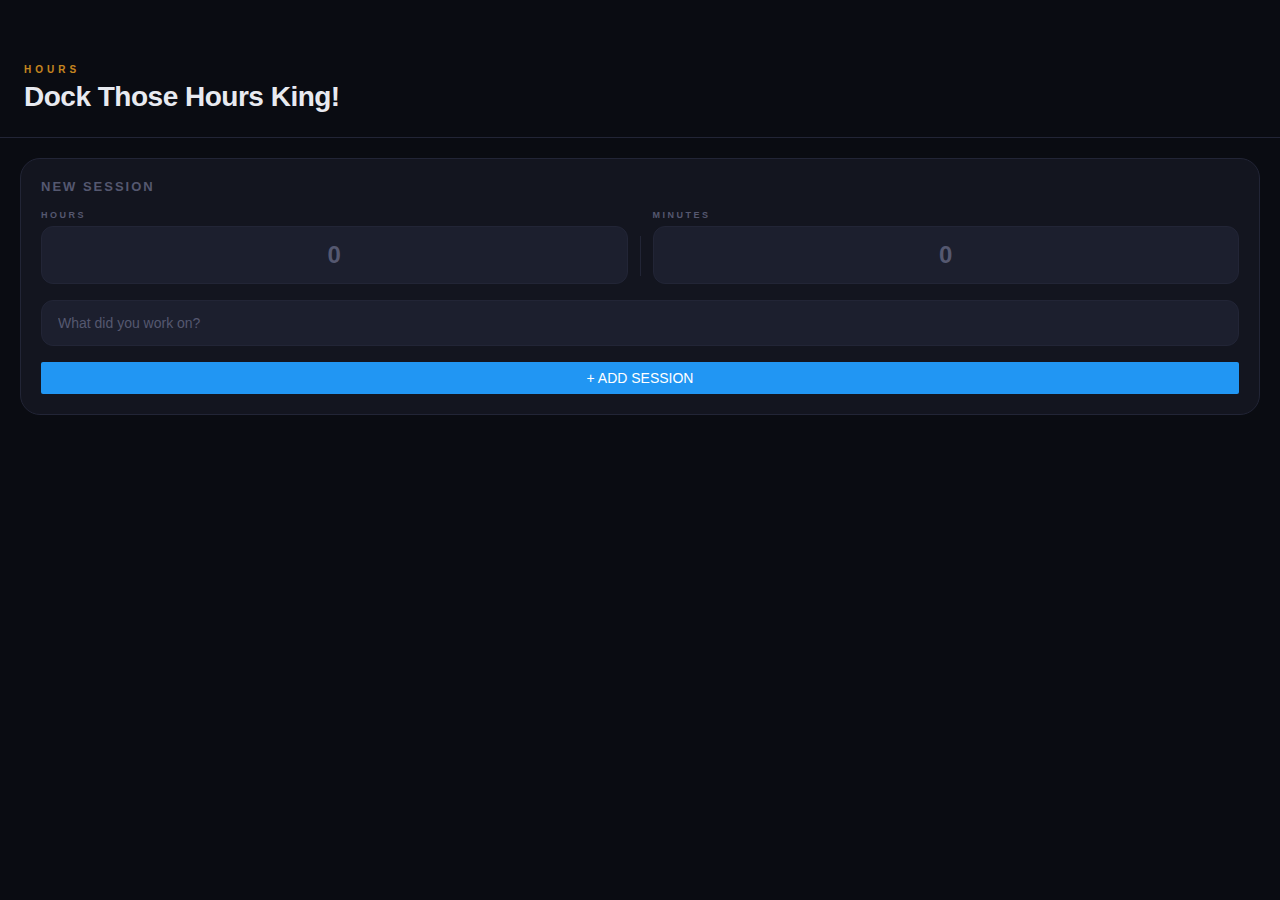
<file: hour_docker/index.html>
<!DOCTYPE html>
<html lang="en">
  <head>
    <meta charset="utf-8" />
    <meta httpEquiv="X-UA-Compatible" content="IE=edge" />
    <meta name="viewport" content="width=device-width, initial-scale=1, shrink-to-fit=no" />
    <title>hour-docker</title>
    <!-- The `react-native-web` recommended style reset: https://necolas.github.io/react-native-web/docs/setup/#root-element -->
    <style id="expo-reset">
      /* These styles make the body full-height */
      html,
      body {
        height: 100%;
      }
      /* These styles disable body scrolling if you are using <ScrollView> */
      body {
        overflow: hidden;
      }
      /* These styles make the root element full-height */
      #root {
        display: flex;
        height: 100%;
        flex: 1;
      }
    </style>
  <link rel="icon" href="./favicon.ico" /></head>

  <body>
    <!-- Use static rendering with Expo Router to support running without JavaScript. -->
    <noscript>
      You need to enable JavaScript to run this app.
    </noscript>
    <!-- The root element for your Expo app. -->
    <div id="root"></div>
	<script src="./_expo/static/js/web/index-0904dee7ed31914985b6fe48bc4e4deb.js" defer></script>
</body>
</html>
</file>
